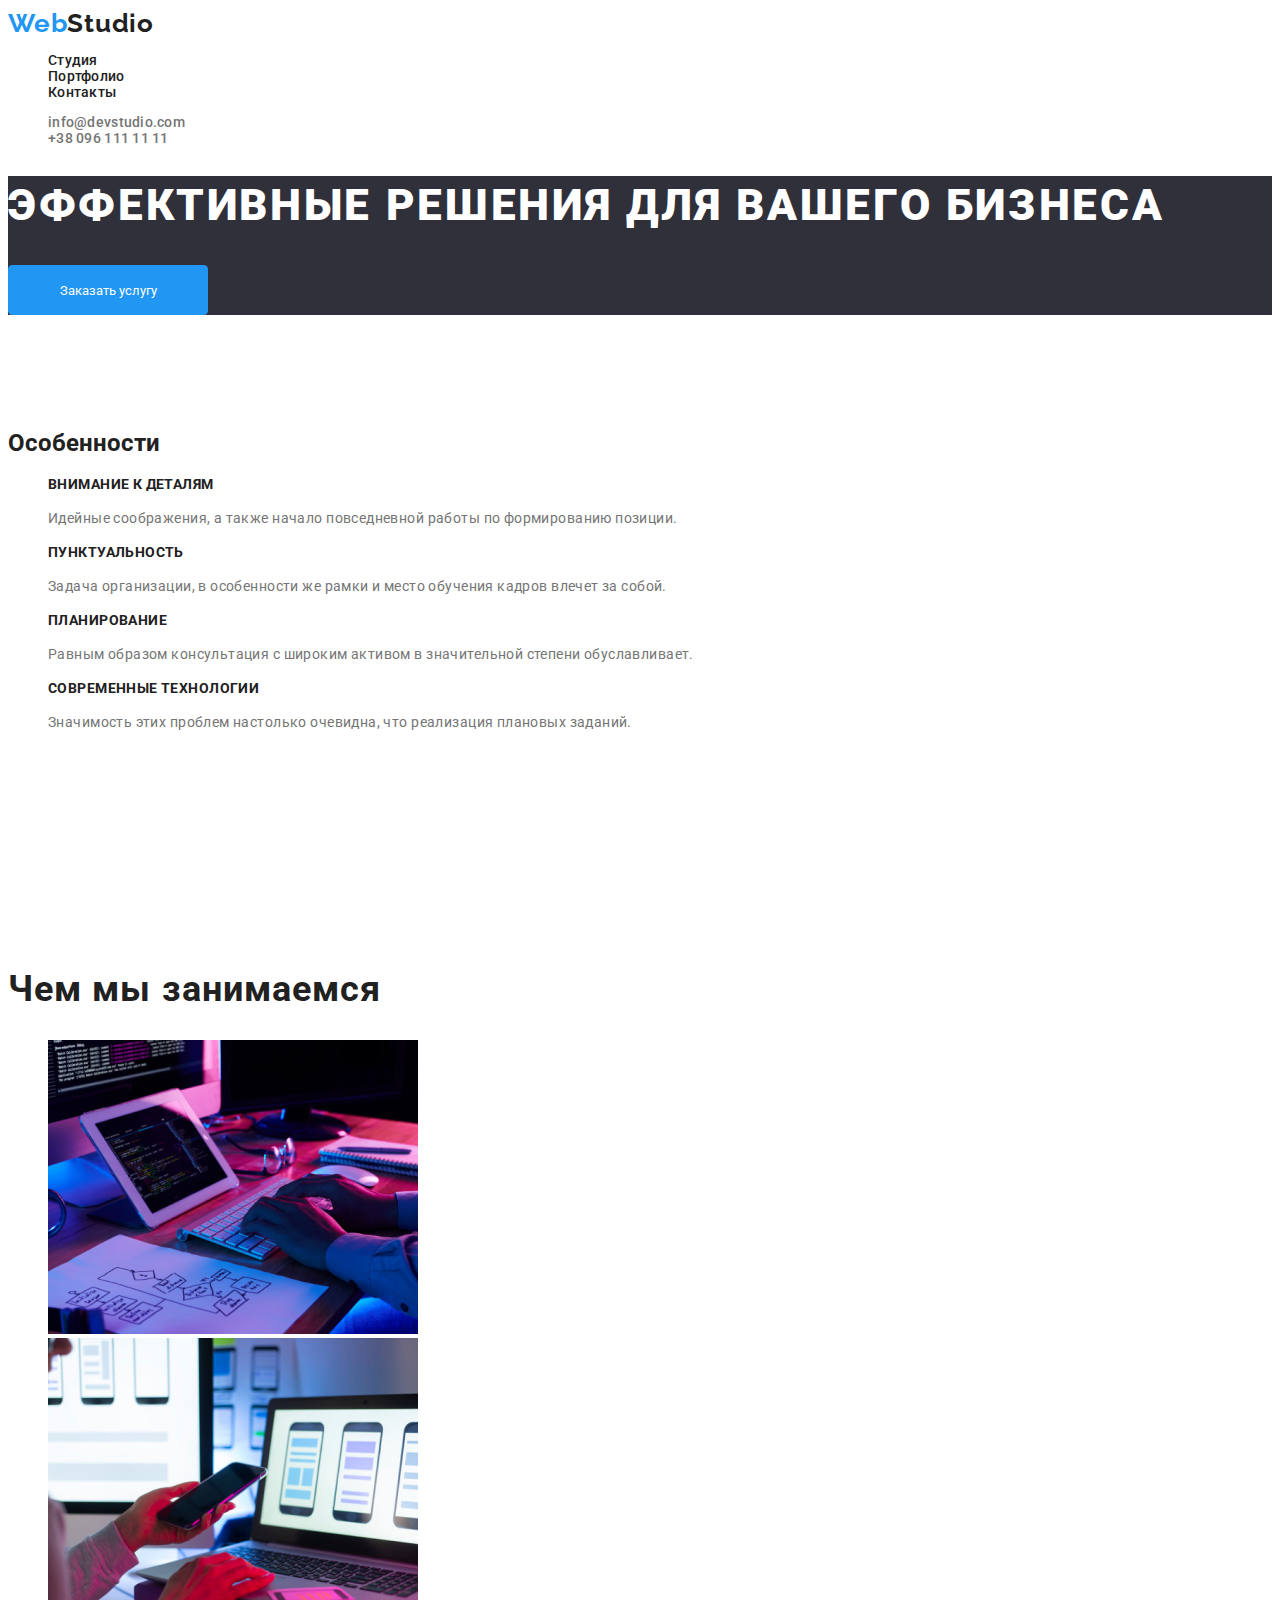
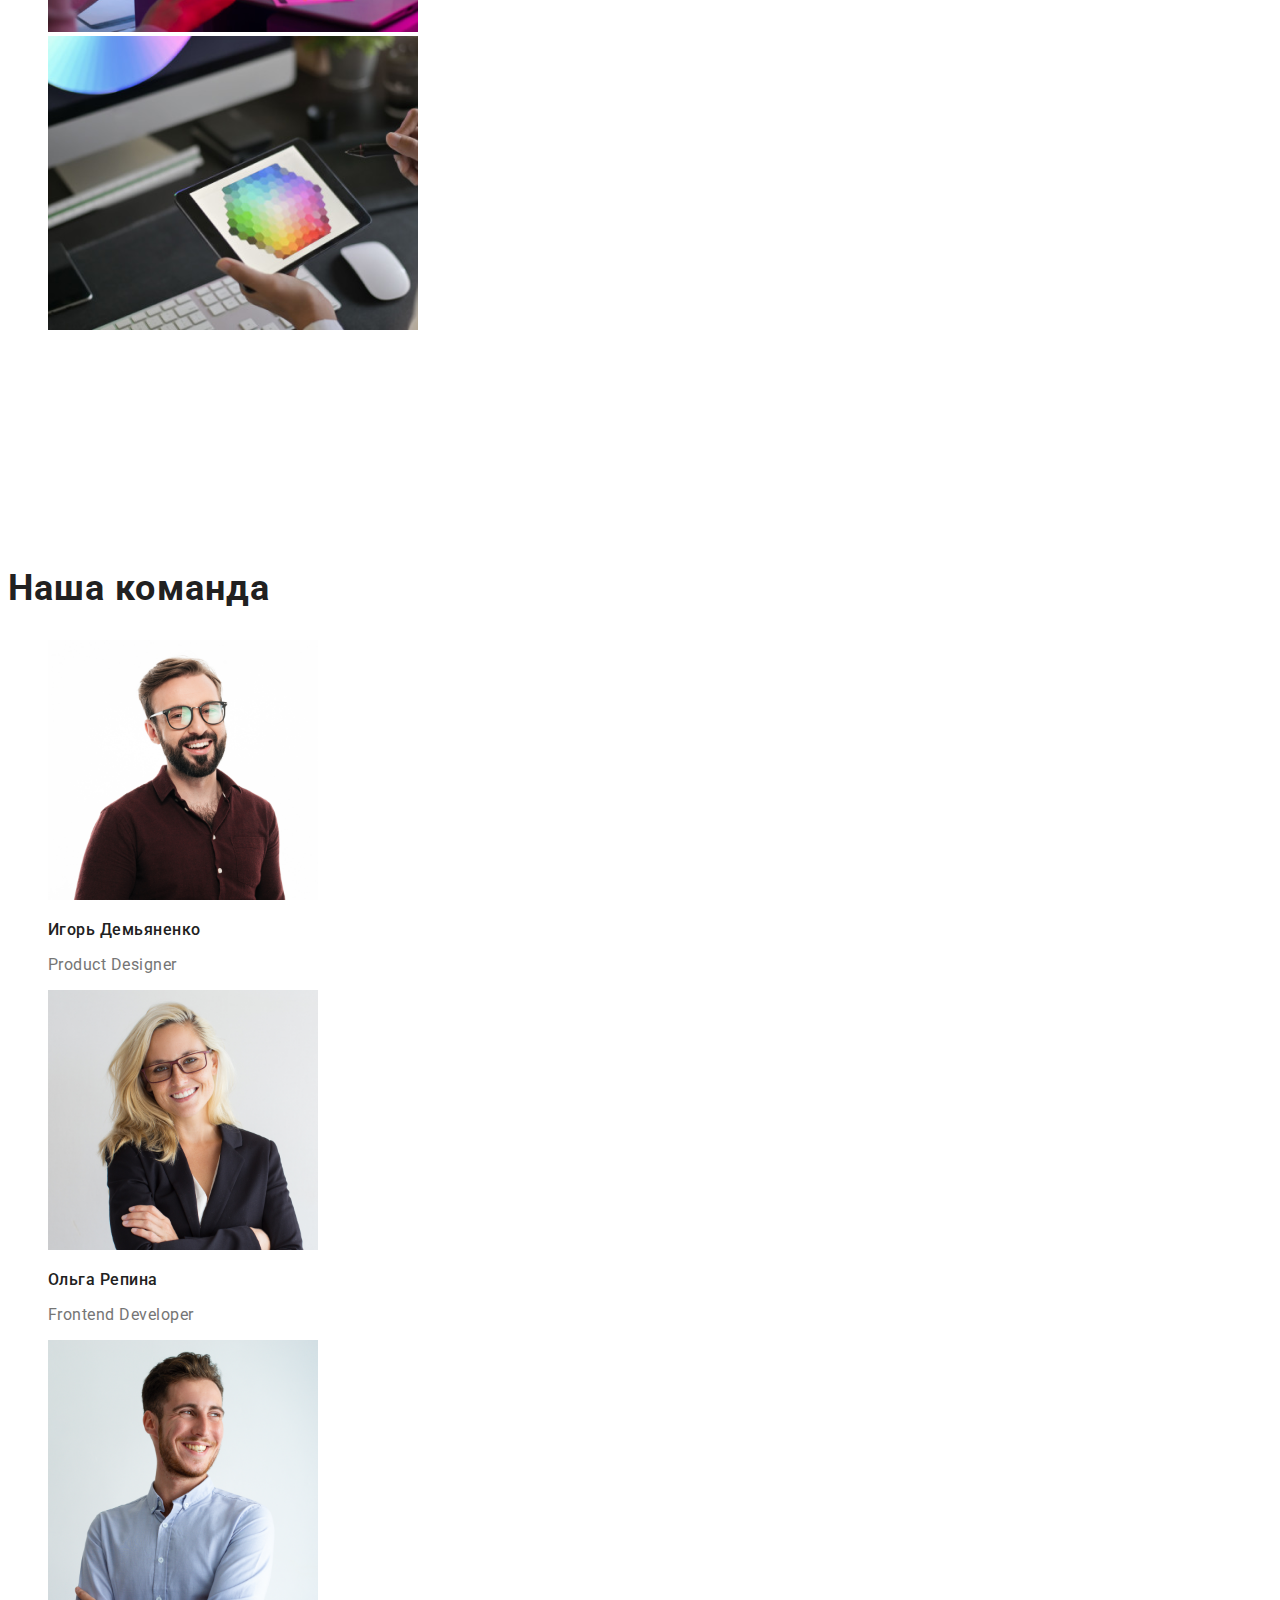
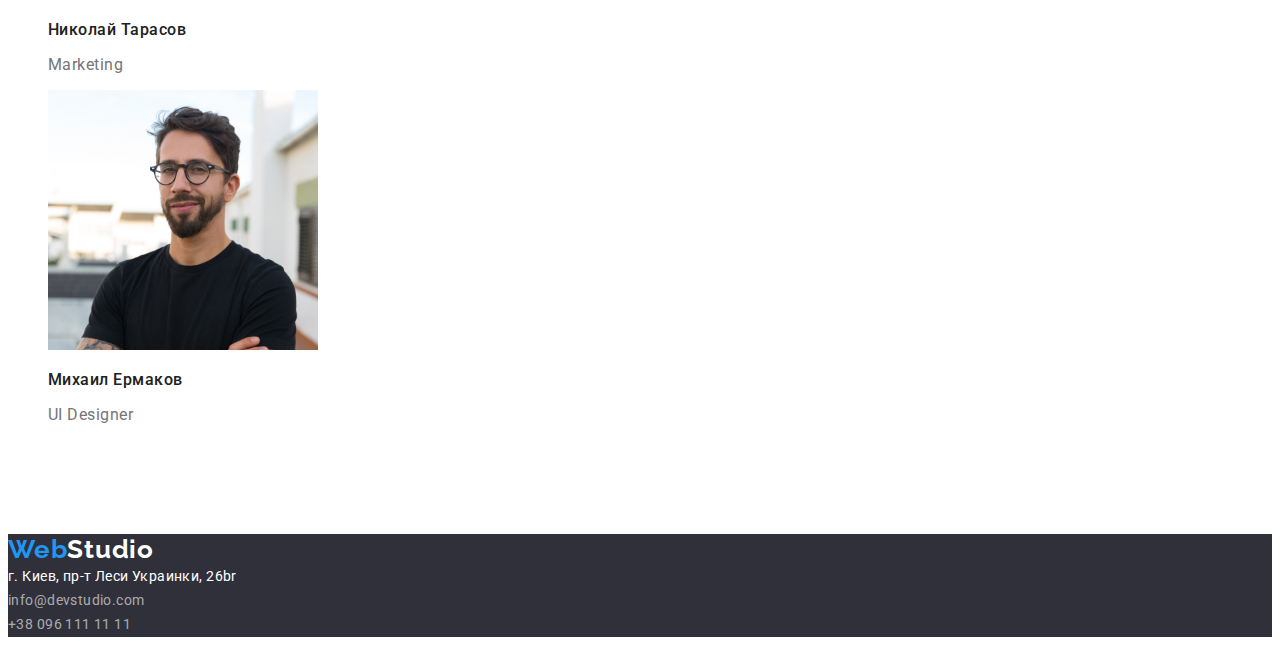
<file: index.html>
<!DOCTYPE html>
<html lang="ru">
  <head>
    <meta charset="UTF-8" />
    <meta name="viewport" content="width=device-width, initial-scale=1.0" />
    <title>Studio</title>
    <link rel="stylesheet" href="https://cdnjs.cloudflare.com/ajax/libs/modern-normalize/1.0.0/modern-normalize.min.css" integrity="sha512-ISS7cAi1PEhQ8jnbJpJZMd29NlhNj4AWYyLOSp2CE/CsHxTCu+r+t0D2yoJudVrd0/8fTVPUVDzY5Tvli75u/g==" crossorigin="anonymous" />
    <link rel="preconnect" href="https://fonts.gstatic.com">
    <link href="https://fonts.googleapis.com/css2?family=Raleway:wght@700&family=Roboto:wght@400;500;700;900&display=swap" rel="stylesheet">
    <link rel="stylesheet" href="./CSS/styles.css" />
  </head>
  <body>

    <!-- Шапка сайта -->

    <header class="header">
      <div class="container header-container">
        <a class="header-logo" href="./index.html"><span class="web">Web</span>Studio</a>
        <div>
          <nav class="nav">
            <ul class="nav-list">
              <li class="nav-item">
                <a class="link" href="./index.html">Студия</a>
              </li>
              <li class="nav-item">
                <a class="link" href="./portfolio.html">Портфолио</a>
              </li>
              <li class="nav-item">
                <a class="link" href="#">Контакты</a>
              </li>
            </ul>
          </nav>
          <ul class="nav-list">
            <li class="nav-item">
              <a class="link-mail" href="mailto:info@devstudio.com">info@devstudio.com</a>
            </li>
            <li class="nav-item">
              <a class="link-phone" href="tel:+380961111111">+38 096 111 11 11</a>
            </li>
          </ul>
        </div> 
      </div>
    </header>
    <main>

      <!-- Герой -->

      <section class="hero">
        <h1 class="hero-title">Эффективные решения для вашего бизнеса</h1> 
        <button class="button">Заказать услугу</button>
      </section>

      <!-- Особенности -->

      <section class="section section-features">
        <div class="container features-container">
          <h2 class="features-title">Особенности</h2>
          <ul class="features-list">
            <li>
              <h3 class="features-item">Внимание к деталям</h3>
              <p class="features-text">
                Идейные соображения, а также начало повседневной работы по
                формированию позиции.
              </p>
            </li>
            <li>
              <h3 class="features-item">Пунктуальность</h3>
              <p class="features-text">
                Задача организации, в особенности же рамки и место обучения кадров
                влечет за собой.
              </p>
            </li>
            <li>
              <h3 class="features-item">Планирование</h3>
              <p class="features-text">
                Равным образом консультация с широким активом в значительной
                степени обуславливает.
              </p>
            </li>
            <li>
              <h3 class="features-item">Современные технологии</h3>
              <p class="features-text">
                Значимость этих проблем настолько очевидна, что реализация
                плановых заданий.
              </p>
            </li>
          </ul>
        </div>
      </section>

      <!-- Преимущества -->

      <section class="section section-advantages">
        <div class="container advantages-container">
          <h2 class="advantages-title">Чем мы занимаемся</h2>
          <ul class="advantages-pictures">
            <li>
              <img
                src="./images/studio/features/code-layout.png"
                alt="Верстка"
                width="370"
                height="294"
              />
            </li>
            <li>
              <img
                src="./images/studio/features/mobile-applications.png"
                alt="Мобильные приложения"
                width="370"
                height="294"
              />
            </li>
            <li>
              <img
                src="./images/studio/features/design.png"
                alt="Дизайн"
                width="370"
                height="294"
              />
            </li>
          </ul>
        </div>
      </section>

      <!-- Команда -->

      <section class="section section-team">
        <div class="container team-container">
          <h2 class="team-title">Наша команда</h2>
          <ul class="team-list">
            <li class="team-item">
              <img
                src="./images/studio/team/Product-Designer1.png"
                alt="Игорь Демьяненко"
                width="270"
                height="260"
              />
              <h3 class="photo-title">Игорь Демьяненко</h3>
              <p class="photo-text">Product Designer</p>
            </li>
            <li class="team-item">
              <img
                src="./images/studio/team/Frontend-Developer2.png"
                alt="Ольга Репина"
                width="270"
                height="260"
              />
              <h3 class="photo-title">Ольга Репина</h3>
              <p class="photo-text">Frontend Developer</p>
            </li>
            <li class="team-item">
              <img
                src="./images/studio/team/Marketing3.png"
                alt="Николай Тарасов"
                width="270"
                height="260"
              />
              <h3 class="photo-title">Николай Тарасов</h3>
              <p class="photo-text">Marketing</p>
            </li>
            <li class="team-item">
              <img
                src="./images/studio/team/UI-Designer4.png"
                alt="Михаил Ермаков"
                width="270"
                height="260"
              />
              <h3 class="photo-title">Михаил Ермаков</h3>
              <p class="photo-text">UI Designer</p>
            </li>
          </ul>
        </div>
      </section>
    </main>

    <!-- Футер -->
    <footer class="footer">
      <div class="container footer-container">
        <a class="footer-logo" href="./index.html">
          <span class="web">Web</span><span class="logo-white">Studio</span>
        </a>
        <address class="address">
          г. Киев, пр-т Леси Украинки, 26br <br />
          <a class="footer-link" href="mailto:info@devstudio.com">info@devstudio.com</a><br />
          <a class="footer-link" href="tel:+380961111111">+38 096 111 11 11</a>
        </address>
      </div>
    </footer>
  </body>
</html>
</file>
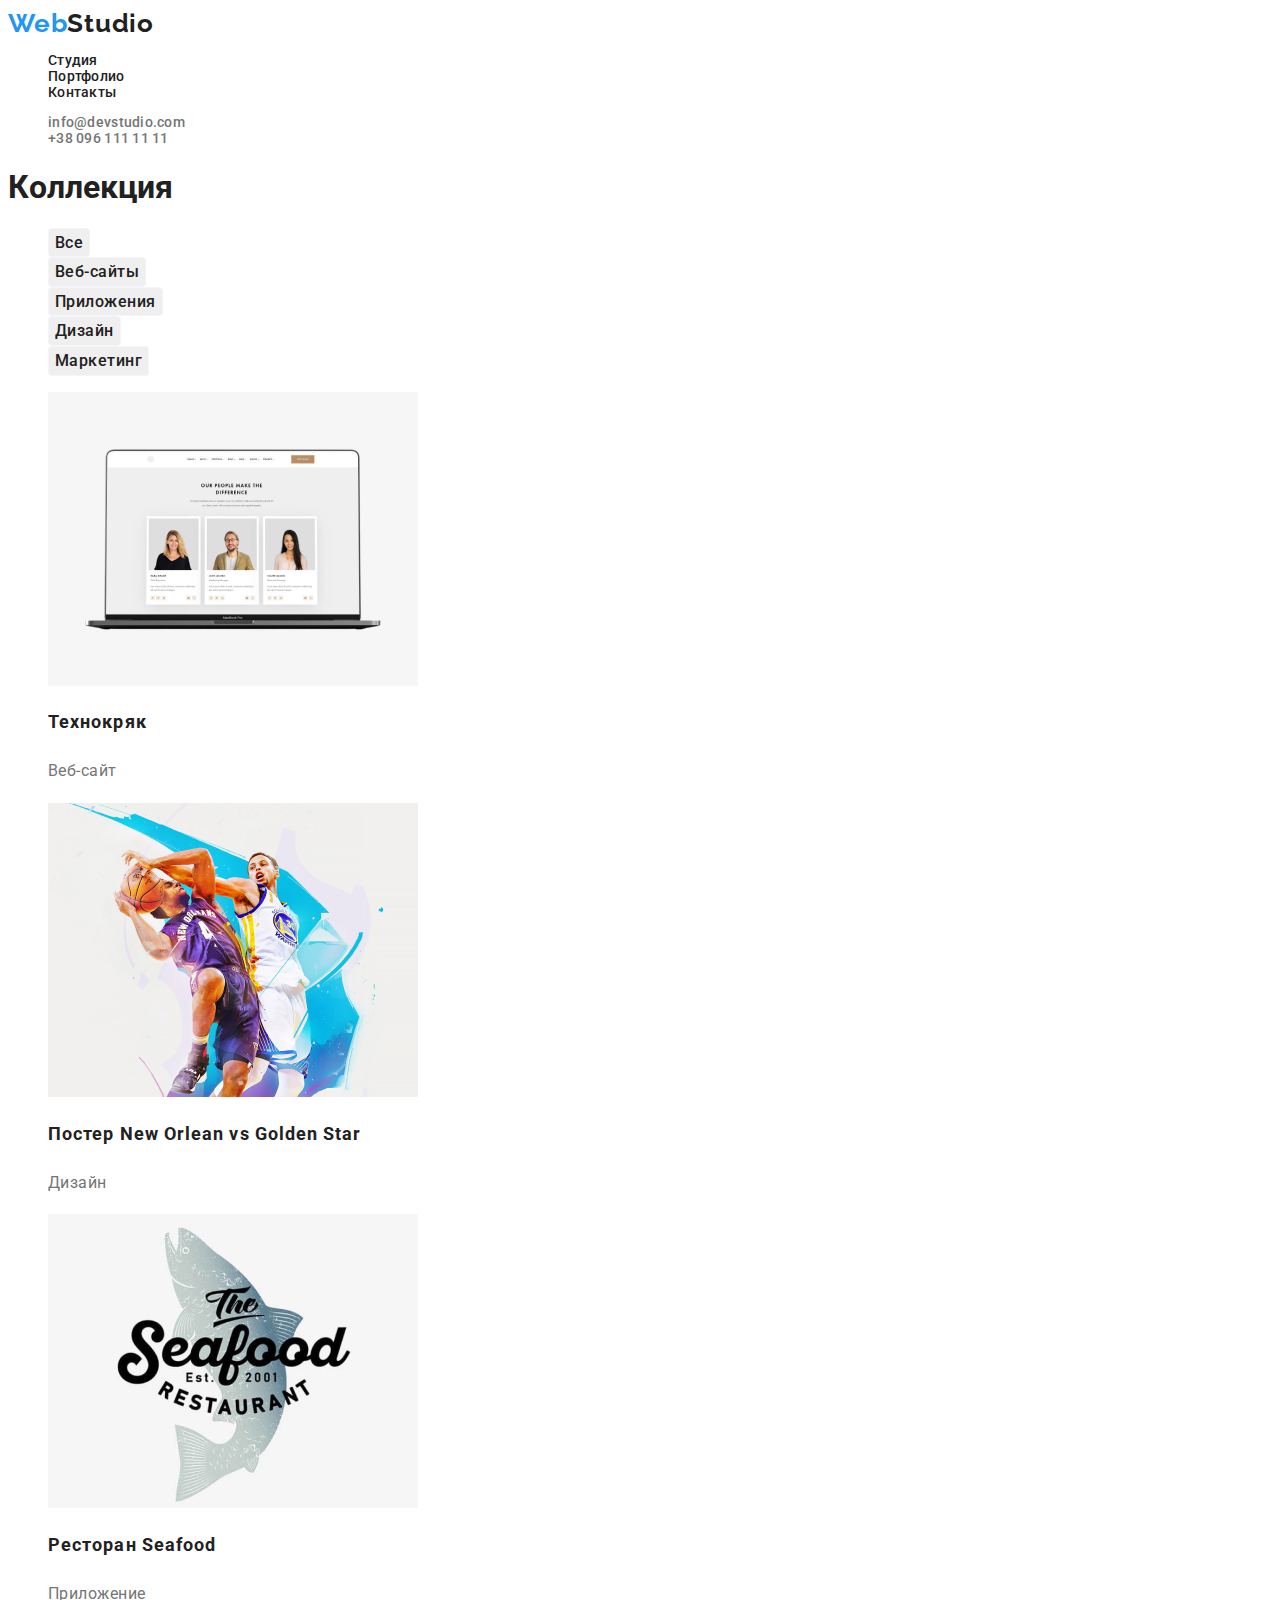
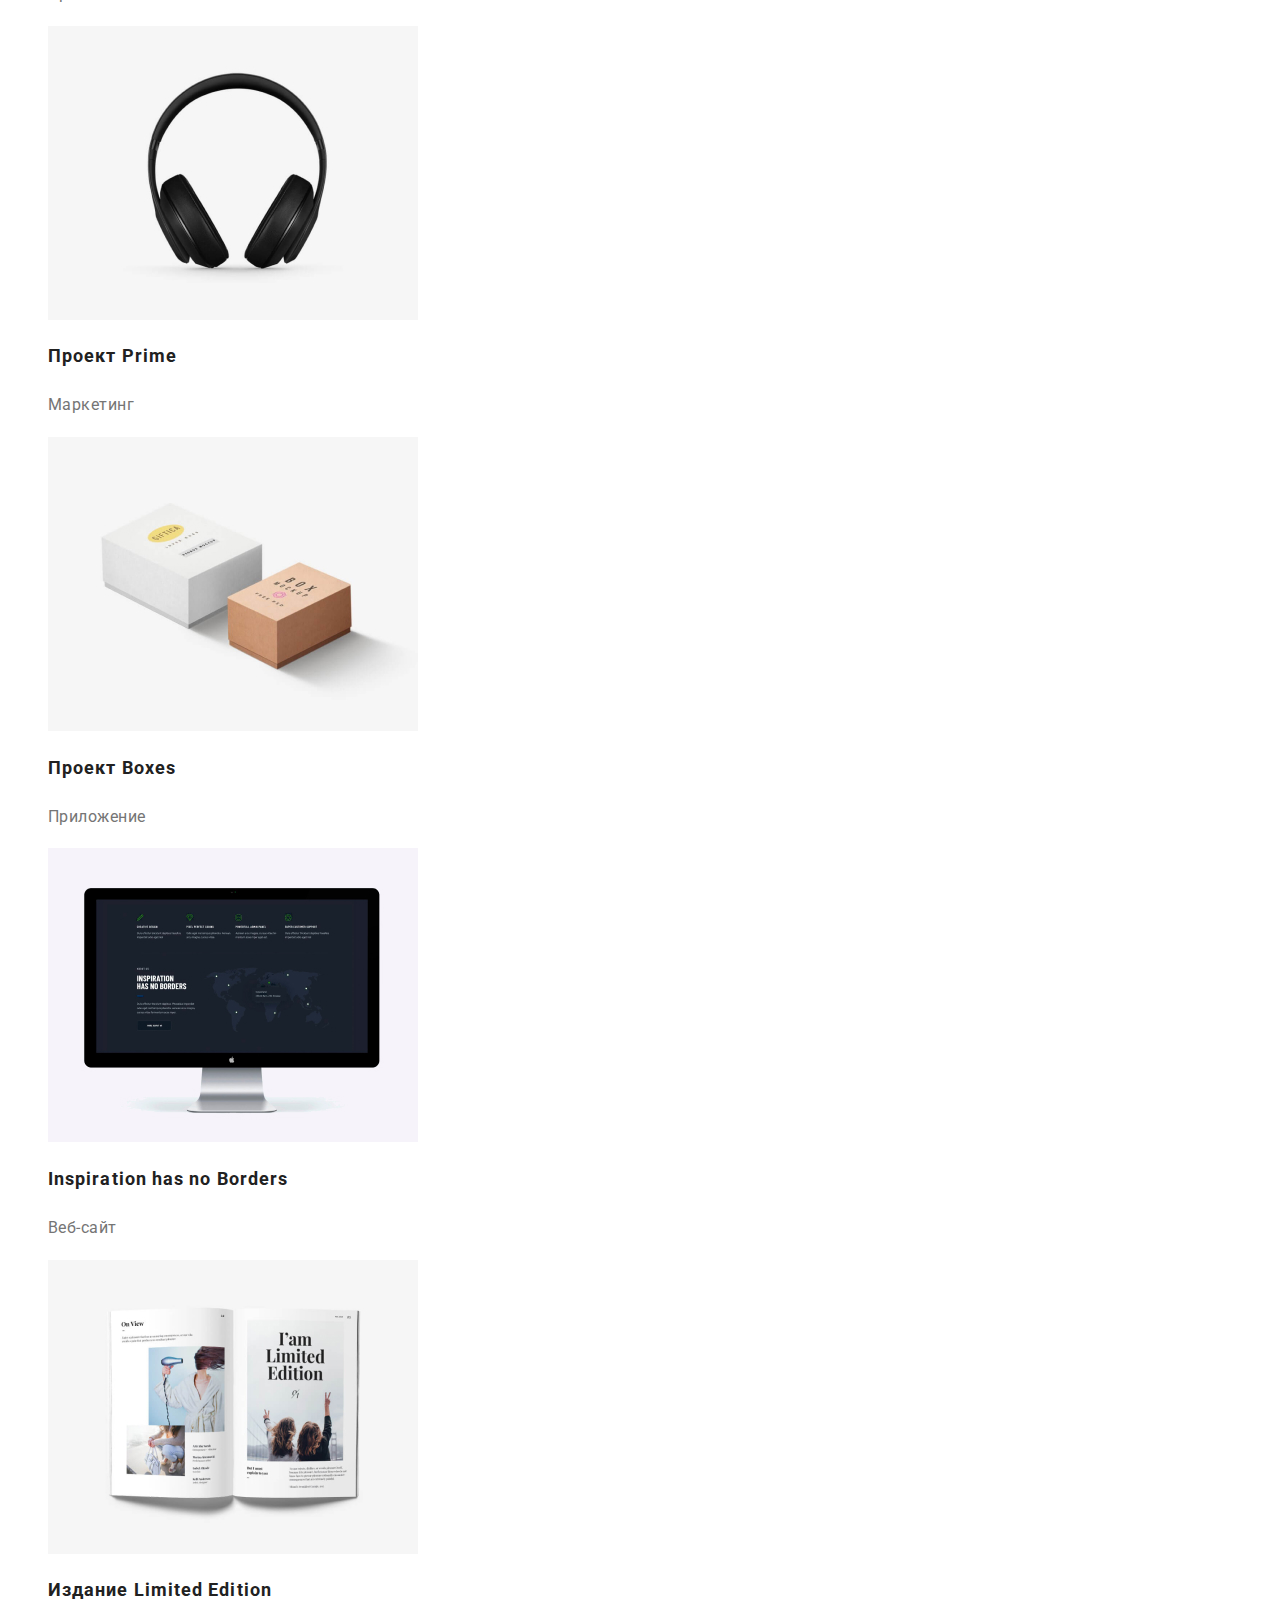
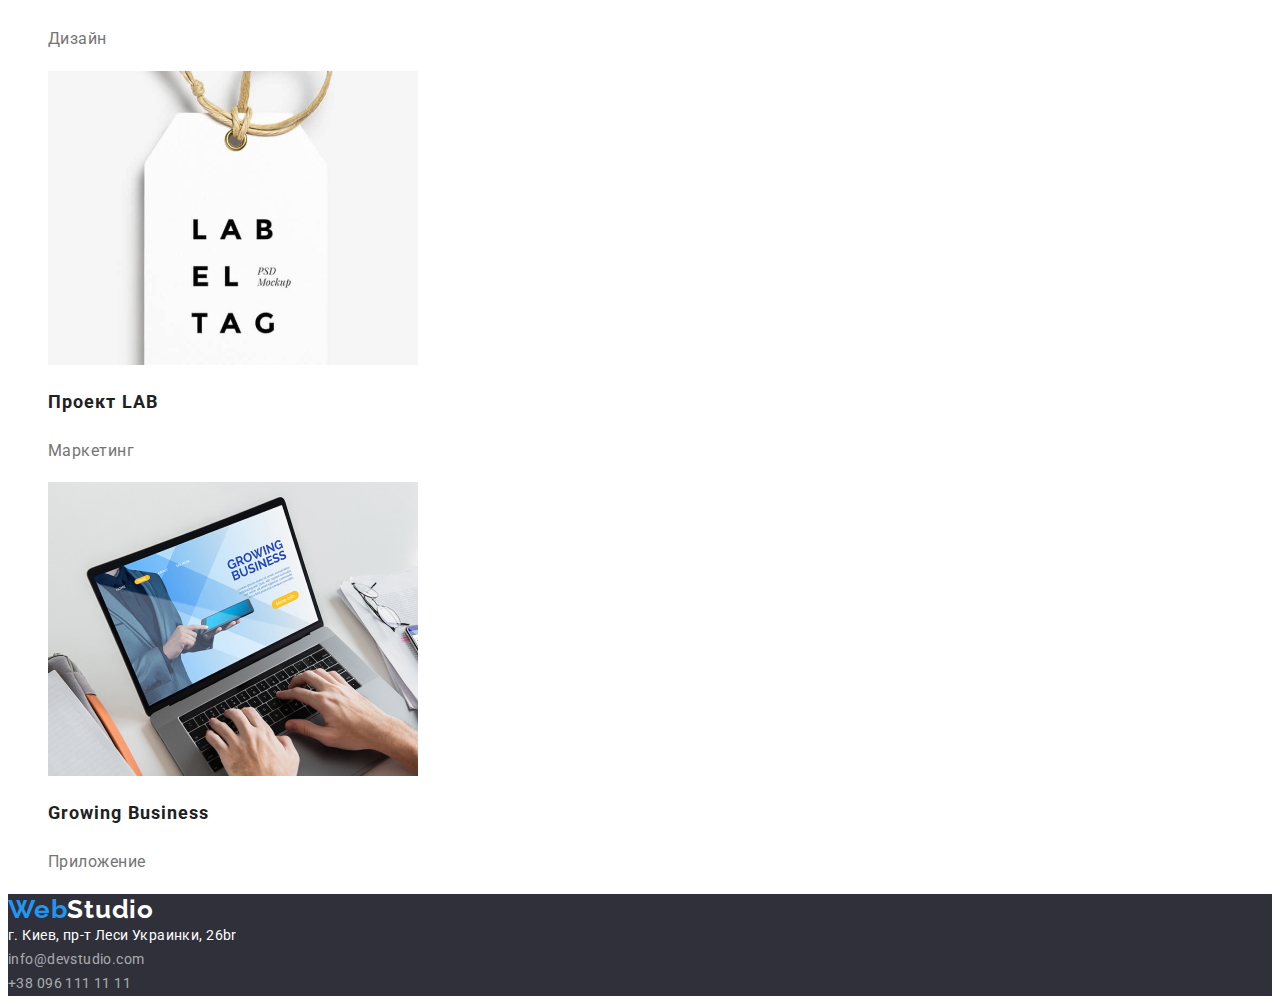
<file: portfolio.html>
<!DOCTYPE html>
<html lang="en">
<head>
  <meta charset="UTF-8">
  <meta name="viewport" content="width=device-width, initial-scale=1.0">
  <title>Portfolio</title>
  <link rel="stylesheet" href="https://cdnjs.cloudflare.com/ajax/libs/modern-normalize/1.0.0/modern-normalize.min.css" integrity="sha512-ISS7cAi1PEhQ8jnbJpJZMd29NlhNj4AWYyLOSp2CE/CsHxTCu+r+t0D2yoJudVrd0/8fTVPUVDzY5Tvli75u/g==" crossorigin="anonymous" />
  <link rel="preconnect" href="https://fonts.gstatic.com">
  <link href="https://fonts.googleapis.com/css2?family=Raleway:wght@700&family=Roboto:wght@400;500;700;900&display=swap" rel="stylesheet">
  <link rel="stylesheet" href="./CSS/styles.css">
</head>
<body>

  <!-- Шапка сайта -->
  <header>
    <a class="header-logo" href="./index.html"><span class="web">Web</span>Studio</a>
    <div>
      <nav class="nav">
        <ul class="nav-list">
          <li class="nav-item">
            <a class="link" href="./index.html">Студия</a>
          </li>
          <li class="nav-item">
            <a class="link" href="./portfolio.html">Портфолио</a>
          </li>
          <li class="nav-item">
            <a class="link" href="#">Контакты</a>
          </li>
        </ul>
      </nav>
      <ul class="nav-list">
        <li class="nav-item">
          <a class="link-mail" href="mailto:info@devstudio.com">info@devstudio.com</a>
        </li>
        <li class="nav-item">
          <a class="link-phone" href="tel:+380961111111">+38 096 111 11 11</a>
        </li>
      </ul>
    </div> 
  </header>
  <main>

    <!-- Коллекция -->
    <section class="main-container">
      <div>
        <h1>Коллекция</h1>
        <ul class="battons">
            <li>
              <button class="btn-filter" type="button">Все</button>
            </li>
            <li>
              <button class="btn-filter" type="button">Веб-сайты</button>
            </li>
            <li>
              <button class="btn-filter" type="button">Приложения</button>
            </li>
            <li>
              <button class="btn-filter" type="button">Дизайн</button>
            </li>
            <li>
              <button class="btn-filter" type="button">Маркетинг</button>
          </li>
        </ul>
      </div>
      <div>  
        <ul class="portfolio-list">  
          <li class="portfolio-list-item">
            <a href=""></a>
              <img src="./images/portfolio/work/work1.jpg" alt="Технокряк">
              <h2 class="item-title">Технокряк</h2>
              <p class="item-text">Веб-сайт</p>
          </li> 
          <li class="portfolio-list-item">
            <img src="./images/portfolio/work/work2.jpg" alt="Постер New Orlean vs Golden Star">
            <h2 class="item-title">Постер <span lang="en">New Orlean vs Golden Star</span></h2>
            <p class="item-text">Дизайн</p>
          </li>
          <li class="portfolio-list-item">
            <img src="./images/portfolio/work/work3.jpg" alt="Ресторан Seafood">
            <h2 class="item-title">Ресторан <span lang="en">Seafood</span></h2>
            <p class="item-text">Приложение</p>
          </li>
          <li class="portfolio-list-item">
            <img src="./images/portfolio/work/work4.jpg" alt="Проект Prime">
            <h2 class="item-title">Проект <span lang="en">Prime</span></h2>
            <p class="item-text">Маркетинг</p>
          </li>
          <li class="portfolio-list-item">
            <img src="./images/portfolio/work/work5.jpg" alt="Проект Boxes">
            <h2 class="item-title">Проект <span lang="en">Boxes</span></h2>
            <p class="item-text">Приложение</p>
          </li>
          <li class="portfolio-list-item">
            <img src="./images/portfolio/work/work6.jpg" alt="Inspiration has no Borders">
            <h2 class="item-title"><span lang="en"></span>Inspiration has no Borders</h2>
            <p class="item-text">Веб-сайт</p>
          </li>
          <li class="portfolio-list-item">
            <img src="./images/portfolio/work/work7.jpg" alt="Издание Limited Edition">
            <h2 class="item-title">Издание <span lang="en">Limited Edition</span></h2>
            <p class="item-text">Дизайн</p>
          </li>
          <li class="portfolio-list-item">
            <img src="./images/portfolio/work/work8.jpg" alt="Проект LAB">
            <h2 class="item-title">Проект <span lang="en">LAB</span></h2>
            <p class="item-text">Маркетинг</p>
          </li>
          <li class="portfolio-list-item">
            <img src="./images/portfolio/work/work9.jpg" alt="Growing Business">
            <h2 class="item-title"><span lang="en">Growing Business</span></h2>
            <p class="item-text">Приложение</p>
          </li>
        </ul>
      </div>
    </section>
  </main>

  <!-- Футер -->
  <footer class="footer">
    <a class="footer-logo" href="./index.html">
      <span class="web">Web</span><span class="logo-white">Studio</span></a>
    <address class="address">
      г. Киев, пр-т Леси Украинки, 26br <br />
      <a class="footer-link" href="mailto:info@devstudio.com">info@devstudio.com</a><br />
      <a class="footer-link" href="tel:+380961111111">+38 096 111 11 11</a>
    </address>
  </footer>
  </body>
</html>
</file>
<file: CSS/styles.css>
:root {
  --primary-text-color: #212121; 
  --secondary-text-color: #757575;
  --primary-white-color: #ffffff;
  --secondary-black-color: #2F303A;
  --accent-color: #2196F3;
}

body {
  color: var(--primary-text-color);
  background-color: var(--primary-white-color);
  font-family: 'Roboto', sans-serif;
}

a {
  text-decoration: none;
  color: var(--secondary-text-color);
}

address {
  font-style: inherit;
}

ul {
  list-style-type: none;
}

.section {
  padding-top: 94px;
  padding-bottom: 94px;
}



/* Header (Шапка) */


.header-logo {
  font-weight: 700;
  font-size: 26px;
  line-height: 1.19;
  letter-spacing: 0.03em;
  color: var(--primary-text-color);
  font-family: 'Raleway', sans-serif;
}

.web {
  color: var(--accent-color);
}


.nav-list {
  font-weight: 500;
  font-size: 14px;
  line-height: 1.14;
  letter-spacing: 0.02em;
  list-style: none;
  text-decoration: none;
}

.nav-item .link {
  color: var(--primary-text-color);
}

.nav-list .link:hover,
.nav-list .link:focus {
  color: var(--accent-color);
}

.nav-list .link-mail:hover,
.nav-list .link-mail:focus {
  color: var(--accent-color);
}

.nav-list .link-phone:hover,
.nav-list .link-phone:focus {
  color: var(--accent-color);
}

/* Hero (Герой) */

.hero {
  background-color: var(--secondary-black-color);
}

.hero-title {
  font-weight: 900;
  font-size: 44px;
  line-height: 1.36;
  letter-spacing: 0.06em;
  color: #FFFFFF;
  text-transform: uppercase;
}

.button {
  width: 200px;
  height: 50px;
  background: #2196F3;
  border: 1px solid var(--accent-color);
  border-radius: 4px;
  color: #ffffff;
  font-family: 'Roboto', sans-serif;
}
 

/* Features (Особенности) */

.features-list {
  list-style: none;
}

.features-item {
  font-weight: 700;
  font-size: 14px;
  line-height: 1.14;
  letter-spacing: 0.03em;
  color: var(--primary-text-color);
  text-transform: uppercase;
}

.features-text {
  font-weight: 400;
  font-size: 14px;
  line-height: 1.71;
  letter-spacing: 0.03em;
  color: var(--secondary-text-color);
}

/* Advantage (Преимущества) */

.advantages-title {
  font-weight: 700;
  font-size: 36px;
  line-height: 1.16;
  letter-spacing: 0.03em;
  color: var(--primary-text-color)
}

.advantages-pictures {
  list-style: none;
}

/* Team (Команда) */

.team-title {
  font-weight: 700;
  font-size: 36px;
  line-height: 1.16;
  letter-spacing: 0.03em;
  color: var(--primary-text-color)
}

.photo-title {
  font-weight: 500;
  font-size: 16px;
  line-height: 1.19;
  letter-spacing: 0.03em;
  color: var(--primary-text-color);
}

.photo-text {
  font-weight: 400;
  font-size: 16px;
  line-height: 1.19;
  letter-spacing: 0.03em;
  color: var(--secondary-text-color)
}

.team-list {
  list-style: none;
}

.team {
  background-color: #F5F4FA;
}

/* footer (Подвал) */

.footer-logo {
  font-weight: 700;
  font-size: 26px;
  line-height: 1.19;
  letter-spacing: 0.03em;
  font-family: 'Raleway', sans-serif;
}

.footer {
  background-color: var(--secondary-black-color);
}

.web {
  color: var(--accent-color);
}

.logo-white {
  color: #ffffff;
}

.address {
font-weight: 400;
font-size: 14px;
line-height: 1.71;
letter-spacing: 0.03em;
color: #FFFFFF;
}

.footer-link {
color: rgba(255, 255, 255, 0.6);
}

/* Portfolio */

.main-container {
list-style: none;
}

.btn-filter {
  font-weight: 500;
  font-size: 16px;
  line-height: 1.6;
  letter-spacing: 0.03em;
  font-family: inherit;
  color: var(--primary-text-color);
  border: 1px solid #F5F4FA;
  border-radius: 4px;
  font-family: 'Roboto', sans-serif;
}


.btn-filter:hover,
.btn-filter:focus {
  background-color: var(--accent-color);
}

/* Карточки портфолио */

.item-title {
  font-weight: 700;
  font-size: 18px;
  line-height: 2;
  letter-spacing: 0.06em;
  color:var(--primary-text-color)
  }

  .item-text {
    font-weight: 400;
    font-size: 16px;
    line-height: 1.9;
    letter-spacing: 0.03em;
    color: #757575;

  }
</file>
